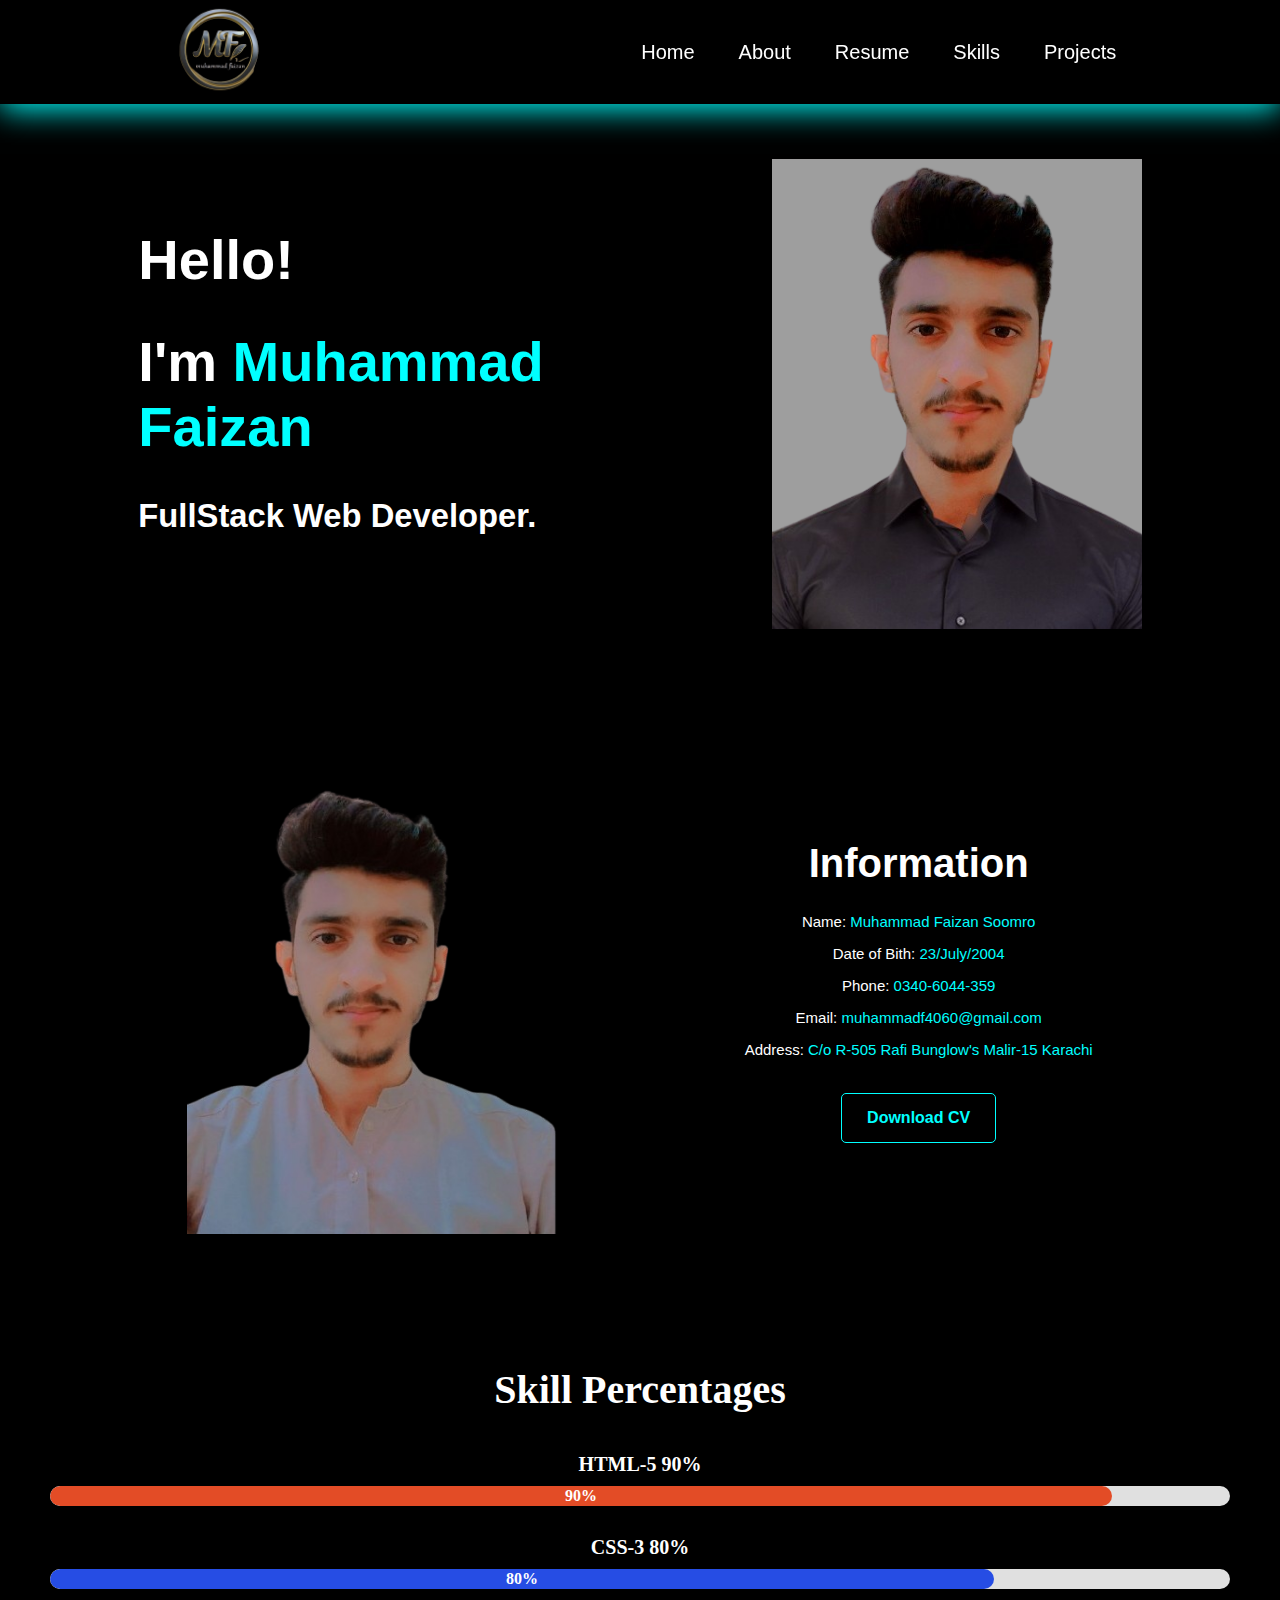
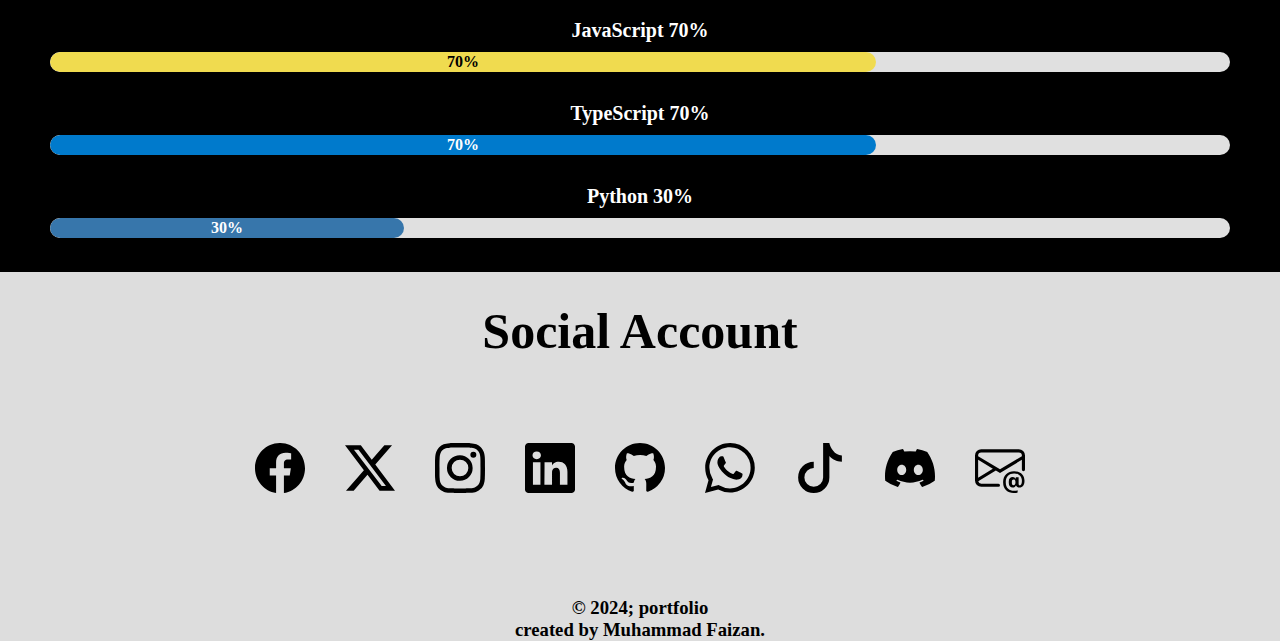
<file: index.html>
<!DOCTYPE html>
<html lang="en">
<head>
    <meta charset="UTF-8">
    <meta name="viewport" content="width=device-width, initial-scale=1.0">
    <title>portfolio</title>
    <link rel="stylesheet" type="text/css" href="styles.css">
</head>
<body>

    <nav class="nav-bar">
        <div class="logoO">
            <a href="#"><img class="logo" src="./perfect-logo.png" alt="logo"></a>
        </div>
        <div class="hamburger" onclick="toggleMenu()">
            &#9776;
        </div>
        <ul class="nav-links">
            <li class="li-a"><a class="a-li" href="#">Home</a></li>
            <li class="li-a"><a class="a-li" href="#about">About</a></li>
            <li class="li-a"><a class="a-li" href="https://static-interactive-resume-nine.vercel.app/" target="_blank">Resume</a></li>
            <li class="li-a"><a class="a-li" href="#skills">Skills</a></li>
            <li class="li-a"><a class="a-li" href="https://project-list-kappa.vercel.app/" target="_blank">Projects</a></li>
            
        </ul>
    </nav>


    <header> 
<div class="information">
        <div class="intro">
            <h1>Hello!</h1>
            <h1> I'm <span class="name">Muhammad Faizan</span></h1>
            <h3>FullStack Web Developer.</h3>
        </div>
        <div class="profile-picture">
            <img class="picture" src="done.png" alt="">
        </div>
</div>
    </header>
    <section>
        
        <div class="section-information">

            <div class="section-picture">
                <img class="picture" src="picture1-.png" alt="">
            </div>

            <div class="section-infor">
                <h1 class="infor-h1">Information</h1>
                <p class="infor-pera">Name: <span class="name"> Muhammad Faizan Soomro</span></p>
                <p class="infor-pera">Date of Bith: <span class="name"> 23/July/2004</span></p>
                <p class="infor-pera">Phone: <span class="name"> 0340-6044-359</span></p>
                <p class="infor-pera">Email: <span class="name"> muhammadf4060@gmail.com</span></p>
                <p class="infor-pera">Address: <span class="name"> C/o R-505 Rafi Bunglow's Malir-15 Karachi</span></p>

                <a href="faizan's_cv.pdf" download="Faizan's_CV.pdf" class="download-btn">Download CV</a>
            </div>

        </div>

        <section class="section-skills">


        </section>

         <h2 class="he-2">Skill Percentages</h2>

    <div class="skill-container">
        <div class="skill-name">HTML-5 90%</div>
        <div class="progress-container">
            <div class="progress-bar html-bar">90%</div>
        </div>
    </div>

    <div class="skill-container">
        <div class="skill-name">CSS-3 80%</div>
        <div class="progress-container">
            <div class="progress-bar css-bar">80%</div>
        </div>
    </div>

    <div class="skill-container">
        <div class="skill-name">JavaScript 70%</div>
        <div class="progress-container">
            <div class="progress-bar js-bar">70%</div>
        </div>
    </div>

    <div class="skill-container">
        <div class="skill-name">TypeScript 70%</div>
        <div class="progress-container">
            <div class="progress-bar ts-bar">70%</div>
        </div>
    </div>

    <div class="skill-container">
        <div class="skill-name">Python 30%</div>
        <div class="progress-container">
            <div class="progress-bar python-bar">30%</div>
        </div>
    </div> 
    
    </section>

    <footer>
        <h1 class="footer-h1">Social Account</h1>

        <div class="grid">
            <a href="https://web.facebook.com/faizan.soomro.963"><img class="icons" src="facebook.svg" alt="facebook"></a>
            <a href="https://x.com/muhammadf4060"><img class="icons" src="twitter-x.svg" alt="twitter"></a>
            <a href="https://www.instagram.com/fazii.963/"><img class="icons" src="instagram.svg" alt="instagram"></a>
            <a href="https://www.linkedin.com/in/muhammad-faizan-2541132b8"><img class="icons" src="linkedin.svg" alt="linkedin"></a>
            <a href="https://github.com/Faizan418"><img class="icons" src="github.svg" alt="github"></a>
            <a href="https://wa.me/+923406044359"><img class="icons" src="whatsapp.svg" alt="whatsapp"></a>
            <a href="https://www.tiktok.com/@faziiofficial00"><img class="icons" src="tiktok.svg" alt="tiktok"></a>
            <a href="https://discord.com/muhammadfaiz"><img class="icons" src="discord.svg" alt="discord"></a>
            <a href="mailto:muhammadf4060@gmail.com"><img class="icons" src="envelope-at.svg" alt="email"></a>

        </div>


        
        
        <h3 class="last-tag">&copy; 2024; portfolio <br> created by Muhammad Faizan.</h3>
    </footer>
    
    <script>
        function toggleMenu() {
            const navLinks = document.querySelector('.nav-links');
            navLinks.classList.toggle('active');
        }
    </script>
</body>
</html>
</file>
<file: styles.css>
body{
    margin: 0;
    padding: 0;
    background-color: #000000;
}

.nav-bar{
    display: flex;
    background-color: #000000;
    justify-content: space-around;
    align-items: center;
    text-align: center;
    position: sticky;
    top: 0.1px;
    z-index: 10;
    box-sizing: border-box;
    box-shadow: 0px 5px 30px aqua;
    /* border: 1px solid red; */

}
.logo{
    height: 100px;
}

.home .a-li{
    background-color: rgba(0, 255, 255, 0.24);
    color: aqua;
    padding: 10px 10px;
    border-radius: 5px;
    
}
.li-a{
    /* border: 1px solid red; */
    display: inline;   
    padding: 10px;
    margin: 0 10px; 
    border-radius: 5px;
}
.a-li{
    font-size: 20px;
    text-decoration: none;
    font-family: 'Franklin Gothic Medium', 'Arial Narrow', Arial, sans-serif;
    text-decoration: none;
    color: rgb(255, 255, 255);
}
.a-li:hover{
   color: aqua;
   transition: 0.4s;
}
header{
    background-color: #000000;
    color: white;
    height: 100%;
    padding: 5px;
    text-align: center;
}
.information{
    display: flex;
    /* margin-top: 10px; */
    font-family: Verdana, Geneva, Tahoma, sans-serif;
    justify-content: space-evenly;
    /* border: 1px solid white; */
    text-align: center;
    height: 500px;
    width: 100%;
}
.intro{
    /* border: 1px solid white; */
    margin-top: 80px;
    text-align: left;
    max-width: 500px;
    min-width: 100px;
    font-size: 28px;
}
.intro:hover{
    filter: drop-shadow(-2px -2px 20px aqua);
}
.name{
    color: aqua;
}
.picture{
    width: 350px;
    height: 503px;
}
section{
    background-color: black;
    color: white;
    height: 100%;   
    /* border-bottom: 2px solid white; */
}
.section-information{
    justify-content: space-evenly;
    display: flex;
}
.section-picture{
    margin-top: 100px;
}
.picture{
    width: 370px;
    height: 470px;
    margin-top: 50px;
}
.section-infor{
    margin-top: 200px;
    align-items: center;
    text-align: center;
    font-family: Verdana, Geneva, Tahoma, sans-serif;
}
.infor-h1{
    font-size: 40px;
    font-weight: 900;

}
.infor-pera{
    font-size: 15px;
}
.download-btn{
    margin-top: 20px;
    font-weight: 800;
    display: inline-block;
    padding: 15px 25px;
    background-color: black;
    color: aqua;
    /* text-align: center; */
    border: 1px solid aqua;
    text-decoration: none;
    font-size: 16px;
    border-radius: 5px;
    transition: background-color 0.3s ease;
}

.download-btn:hover {
    background-color: aqua; /* Darker green on hover */
    color: white;
}

.section-skills{
    height: 100%;
    background-color: #000000;
    margin-bottom: 10%;
}
 .he-2 {
    font-size: 40px;
    text-align: center;
    margin-bottom: 40px;
}

.skill-container {
    margin-bottom: 30px;
}

.skill-name {
    text-align: center;
    font-size: 20px;
    margin-bottom: 10px;
    font-weight: bold;
}

.progress-container {
    max-width: 100%;
    margin-left: 50px;
    margin-right: 50px;
    background-color: #e0e0e0;
    border-radius: 20px;
    overflow: hidden;
}
.progress-bar {
    height: 20px;
    line-height: 20px;
    text-align: center;
    color: white;
    font-weight: bold;
    border-radius: 20px;
    transition: width 0.4s ease;
}

/* Colors for different skills */
.html-bar { background-color: #e34c26; }
.css-bar { background-color: #264de4; }
.js-bar { background-color: #f0db4f; color: black; }
.ts-bar { background-color: #007acc; }
.python-bar { background-color: #3776ab; }

/* Widths based on skill percentage */
.html-bar { width: 90%; }
.css-bar { width: 80%; }
.js-bar { width: 70%; }
.ts-bar { width: 70%; }
.python-bar { width: 30%; } 

footer{
    height: 50%;
    text-align: center;
    color: rgb(0, 0, 0);
    background-color: rgb(221, 221, 221);
}
.footer-h1{
    /* margin-top: 100px; */
    padding: 30px;
    font-size: 50px;
    font-weight: 900;
}
.grid{
    display: grid;
    justify-content: center;
    grid-template-columns: repeat(auto-fit, minmax(80px, 0fr));
    grid-gap: 10px;
    margin-top: 10px;
}
.icons{
    margin-top: 20px;
    width: 50px;
    height: 50px;
    /* border-radius: 50%; */
}
.last-tag{
    margin-top: 100px;
    margin-bottom: 0px;
}
.hamburger {
    display: none;
    font-size: 2rem;
    cursor: pointer;
    color: #fff;
}
/* Responsive Design */
@media (max-width: 760px) {
    .information {
        flex-direction: column;
        text-align: center;
        order: 2;
    }
    .nav-links{
        display: none;
        padding: 10px;
        flex-direction: column;
        align-items: center;
        width: 30%;
        background-color: rgba(0, 255, 255, 0.637);
        box-shadow: 0px 0px 40px rgba(0, 255, 255, 0.87);
        border-radius: 18px;
        position: absolute;
        top: 85%;
        right: 5px;
    }
    .nav-links li {
        margin-bottom: 10px;
    }
    .nav-links:hover{
        background-color: none;
    }
    .nav-links.active{
        display: flex;
    }
    .li-a {
        width: 70%;
        border-radius: 15px;
        height: 20px;
        text-align: center;
        margin: 5px ;
        margin-right: 20px;
    }
    .hamburger {
        display: block;
    }

    .profile-picture {
        margin-top: 0%;
        /* display: inline-block; */
        display: none;        

    }
    .section-information{
        
        flex-direction: column;
        align-items: center;
    }
}
@media (max-width: 400px){
    .intro{
        font-size: 25px;
    }
}
</file>
